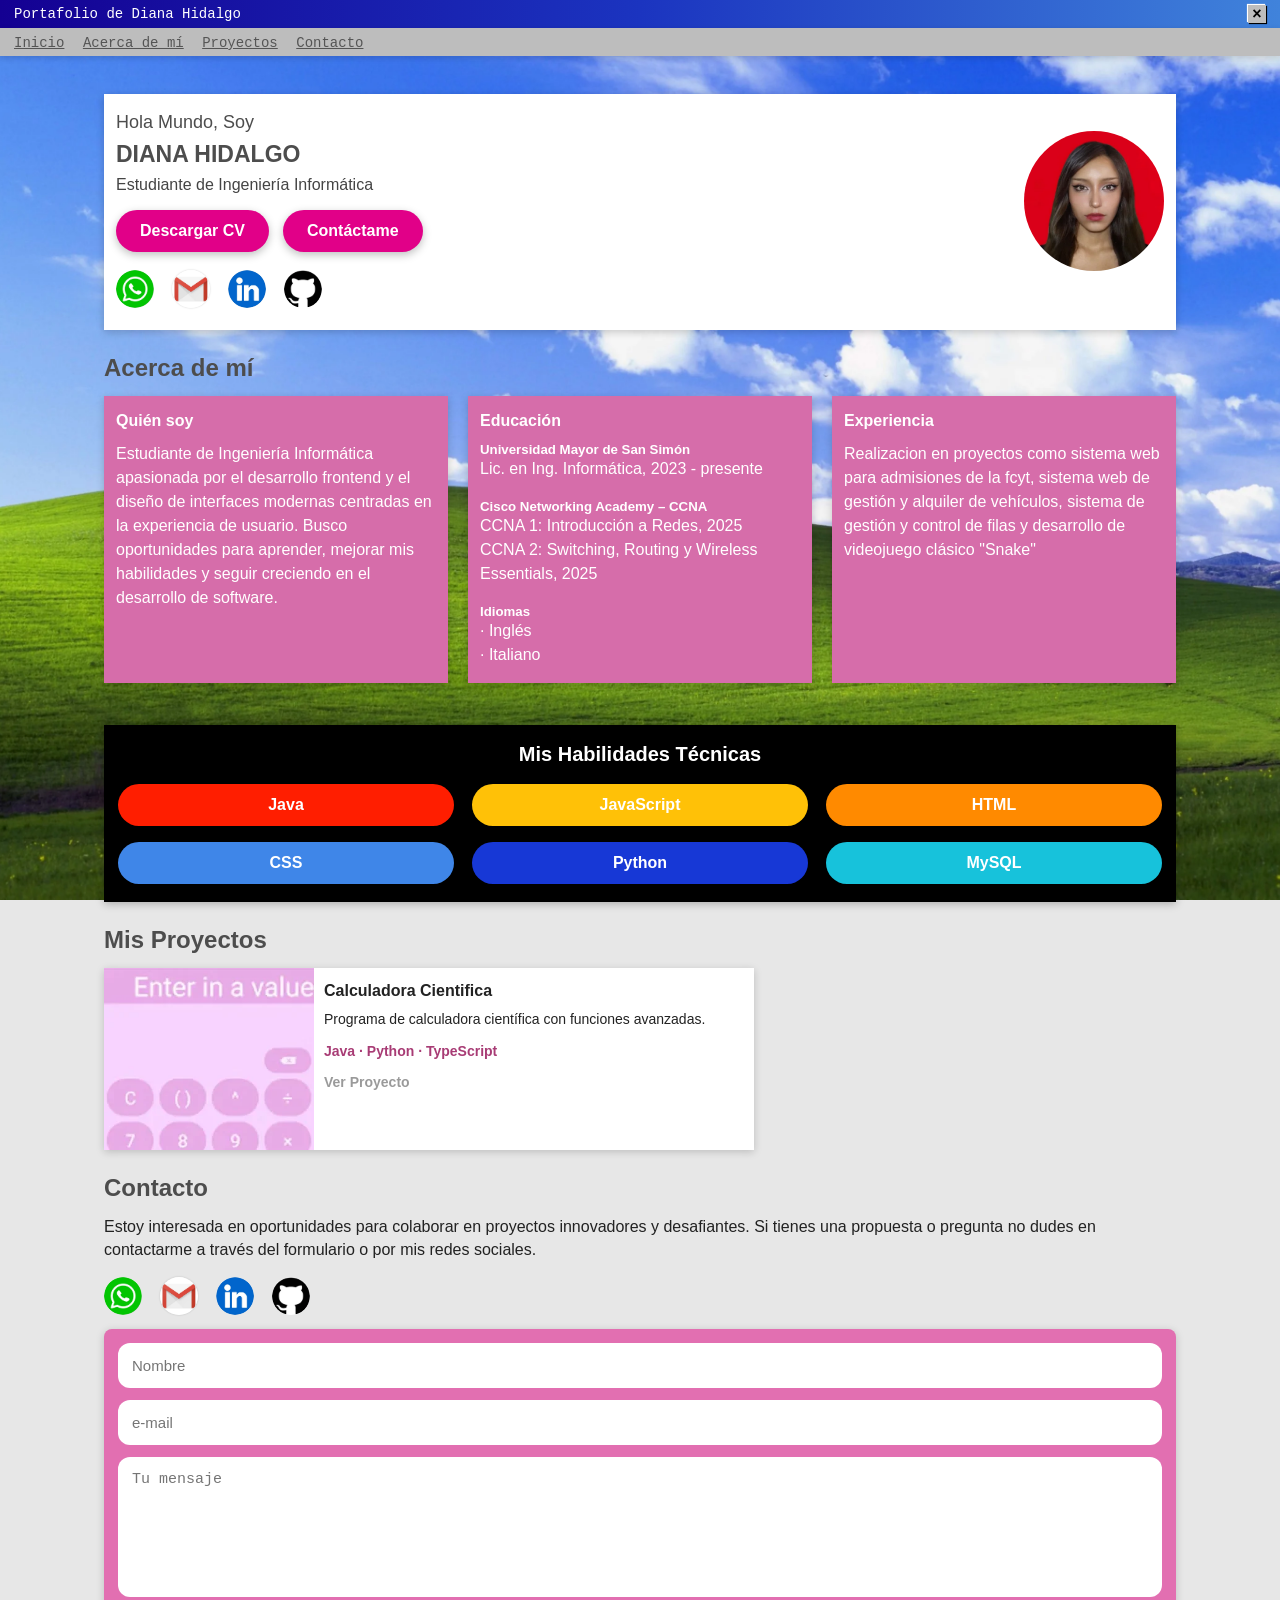
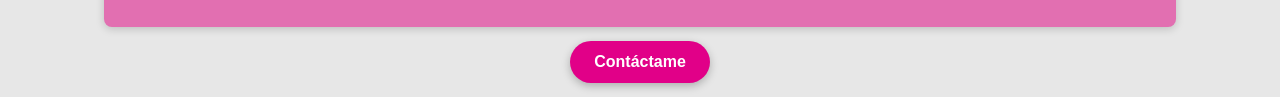
<file: index.html>
<!DOCTYPE html>
<html lang="es">
<head>
    <meta charset="UTF-8">
    <meta name="viewport" content="width=device-width, initial-scale=1.0">
    <title>Portafolio - Diana Hidalgo</title>
    <link rel="stylesheet" href="style.css">
</head>
<body>
    <header>
        <div class="barra-superior">
            <h1>Portafolio de Diana Hidalgo</h1>
            <div class="caja-cerrar">&times;</div>
        </div>

        <nav class="menu">
            <a href="#inicio">Inicio</a>
            <a href="#acerca">Acerca de m&iacute;</a>
            <a href="#proyectos">Proyectos</a>
            <a href="#contacto">Contacto</a>
        </nav>
    </header>

    <main class="contenedor">
        <section id="inicio">
            <div class="tarjeta-principal">
                <div class="presentacion">
                    <img src="imagenes/foto.webp" alt="Fotografia personal" class="foto">
                    <div class="texto-presentacion">
                        <h2>Hola Mundo, Soy</h2>
                        <h2>DIANA HIDALGO</h2>
                        <p>Estudiante de Ingenier&iacute;a Inform&aacute;tica</p>

                        <div class="grupo-botones">
                            <a href="documentos/CV_DianaHidalgo.pdf" class="boton">Descargar CV</a>
                            <a href="#contacto" class="boton">Cont&aacute;ctame</a>
                        </div>

                        <div class="redes">
                            <a href="https://wa.me/59160396079" class="icono whatsapp" target="_blank">
                                <img src="imagenes/logo_whatsapp.webp" alt="WhatsApp">
                            </a>
                                
                            <a href="https://mail.google.com/mail/?view=cm&to=202308218@est.umss.edu" class="icono gmail" target="_blank" rel="noopener noreferrer">
                                <img src="imagenes/logo_gmail.webp" alt="Gmail">
                            </a>
                            
                            <a href="https://www.linkedin.com/in/dianahidalgokc/" class="icono linkedin" target="_blank">
                                <img src="imagenes/logo_linkedin.webp" alt="LinkedIn">
                            </a>

                            <a href="https://github.com/daii-dev" class="icono github" target="_blank">
                                <img src="imagenes/logo_github.webp" alt="GitHub">
                            </a>
                        </div>
                    </div>

                </div>
            </div>
        </section>

        <section id="acerca">
            <h2>Acerca de m&iacute;</h2>

            <div class="bloques-acerca">
                <div class="tarjeta-info">
                    <h3>Qui&eacute;n soy</h3>
                    <p>Estudiante de Ingenier&iacute;a Inform&aacute;tica apasionada por el desarrollo frontend
                        y el dise&ntilde;o de interfaces modernas centradas en la experiencia de usuario.
                        Busco oportunidades para aprender, mejorar mis habilidades y seguir creciendo en el desarrollo de software.</p>
                </div>

                <div class="tarjeta-info">
                    <h3>Educaci&oacute;n</h3>
                    <h5>Universidad Mayor de San Sim&oacute;n</h5>
                    <p>Lic. en Ing. Inform&aacute;tica, 2023 - presente</p>
                    <br>
                    <h5>Cisco Networking Academy – CCNA</h5>
                    <p>CCNA 1: Introducci&oacute;n a Redes, 2025</p>
                    <p>CCNA 2: Switching, Routing y Wireless Essentials, 2025</p>
                    <br>
                    <h5>Idiomas</h5>
                    <p>&middot; Ingl&eacute;s</p>
                    <p>&middot; Italiano</p>
                </div>

                <div class="tarjeta-info">
                    <h3>Experiencia</h3>
                    <p>Realizacion en proyectos como sistema web para admisiones de la fcyt, sistema web de gesti&oacute;n y alquiler de veh&iacute;culos,
                        sistema de gesti&oacute;n y control de filas y desarrollo de videojuego cl&aacute;sico "Snake"</p>
                </div>
            </div>
        </section>

        <section>
            <div class="habilidades">
                <h2>Mis Habilidades T&eacute;cnicas</h2>

                <div class="lista-habilidades">
                    <div class="habilidad java">Java</div>
                    <div class="habilidad javascript">JavaScript</div>
                    <div class="habilidad html">HTML</div>
                    <div class="habilidad css">CSS</div>
                    <div class="habilidad python">Python</div>
                    <div class="habilidad mysql">MySQL</div>
                </div>
            </div>
        </section>

        <section id="proyectos">
            <h2>Mis Proyectos</h2>

            <article class="proyecto-card">
                <img src="imagenes/pink_calculator.webp" alt="Proyecto 1">

                <div class="proyecto-info">
                    <h3>Calculadora Cientifica</h3>
                    <p>Programa de calculadora cient&iacute;fica con funciones avanzadas.</p>
                    <p class="tecnologias">Java &middot; Python &middot; TypeScript</p>
                    <a href="https://github.com/daii-dev/calculadoraCientifica.git" class="ver-proyecto">Ver Proyecto</a>
                </div>
            </article>
        </section>

        <section id="contacto">
            <h2>Contacto</h2>

            <p class="texto-contacto">
                Estoy interesada en oportunidades para colaborar en proyectos innovadores y desafiantes.
                Si tienes una propuesta o pregunta no dudes en contactarme a trav&eacute;s del formulario o por mis redes sociales.
            </p>

            <div class="redes">
                <a href="https://wa.me/59160396079" class="icono whatsapp" target="_blank">
                    <img src="imagenes/logo_whatsapp.webp" alt="WhatsApp">
                </a>
                                
                <a href="https://mail.google.com/mail/?view=cm&to=202308218@est.umss.edu" class="icono gmail" target="_blank" rel="noopener noreferrer">
                    <img src="imagenes/logo_gmail.webp" alt="Gmail">
                </a>
                            
                <a href="https://www.linkedin.com/in/dianahidalgokc/" class="icono linkedin" target="_blank">
                    <img src="imagenes/logo_linkedin.webp" alt="LinkedIn">
                </a>

                <a href="https://github.com/daii-dev" class="icono github" target="_blank">
                    <img src="imagenes/logo_github.webp" alt="GitHub">
                </a>
            </div>

            <div class="formulario">
                <input type="text" class="campo" placeholder="Nombre">
                <input type="email" class="campo" placeholder="e-mail">
                <textarea class="mensaje" placeholder="Tu mensaje"></textarea>
            </div>

            <div class="centrar-boton">
                <a href="#" class="boton">Cont&aacute;ctame</a>
            </div>
        </section>
    </main>
</body>
</html>
</file>
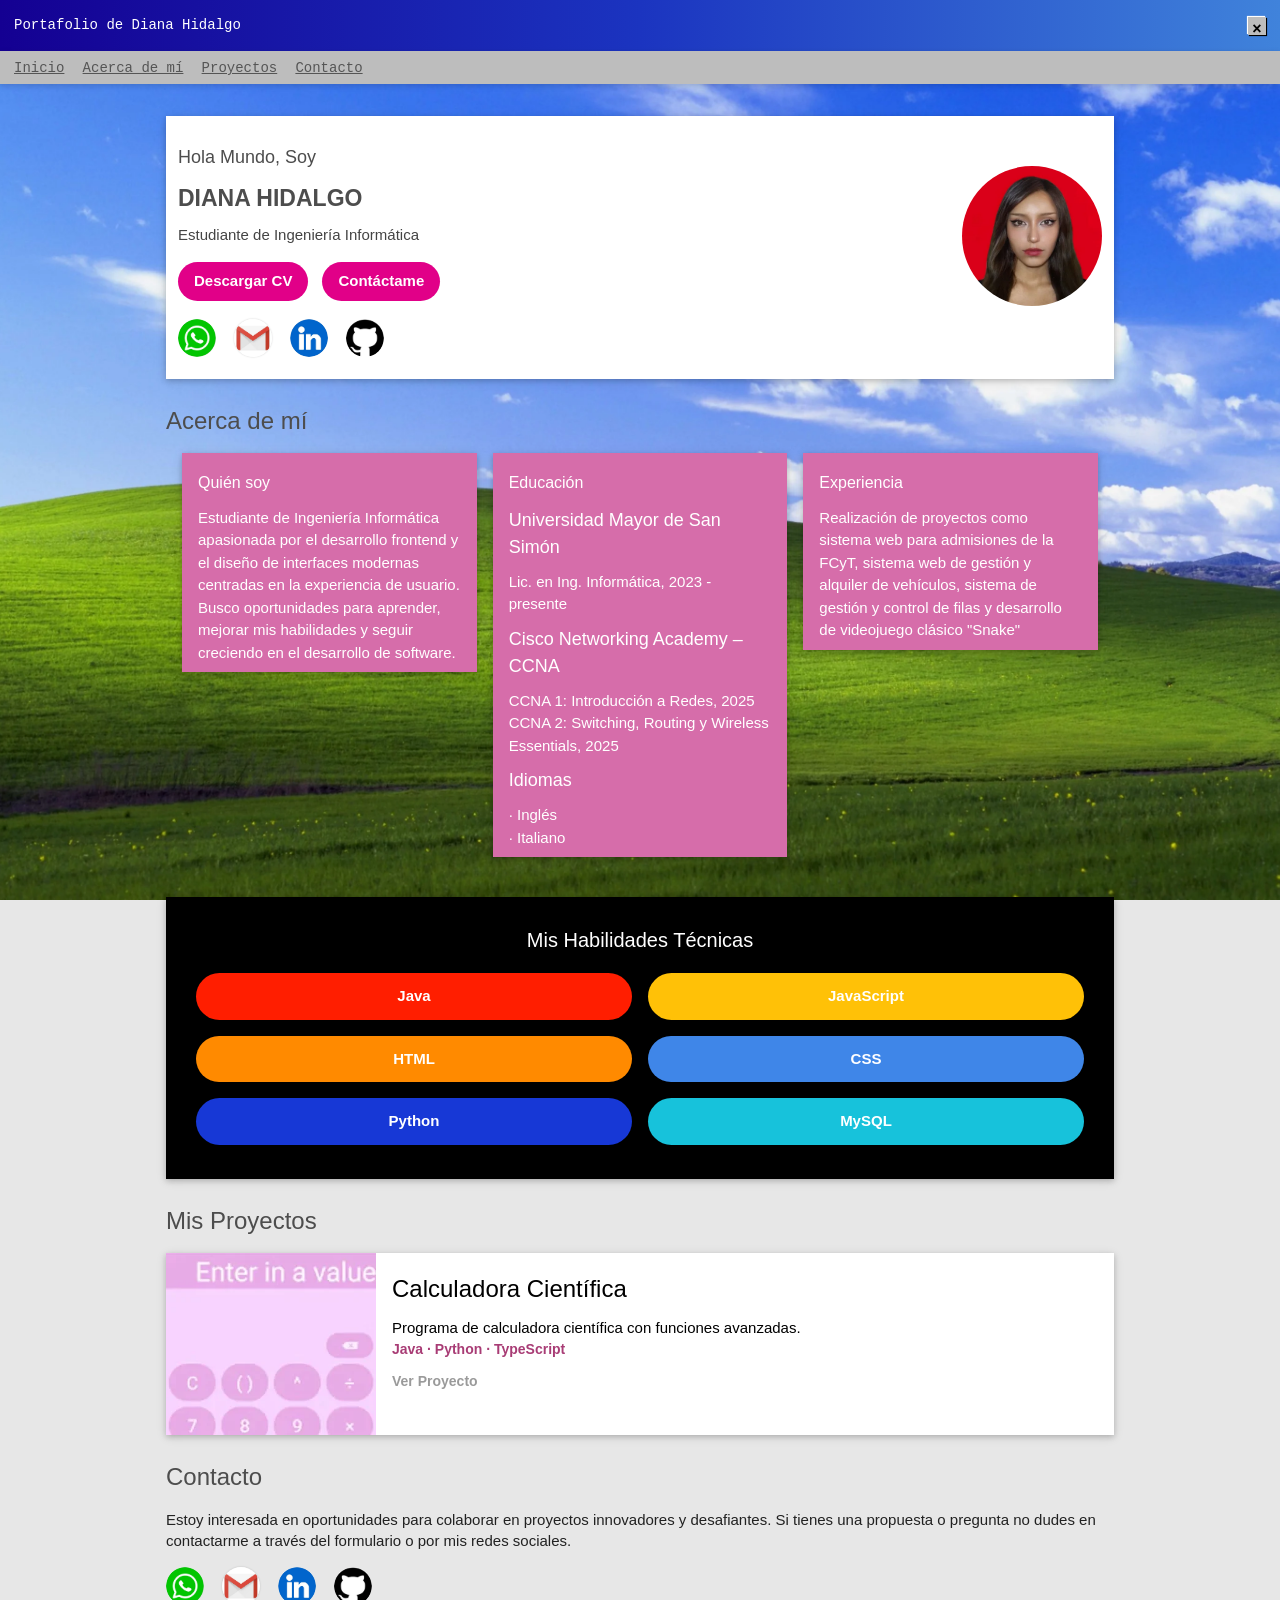
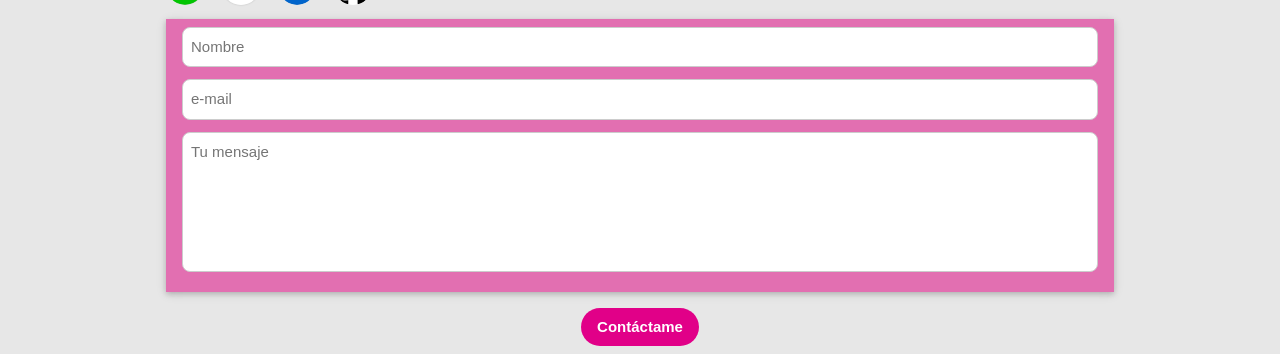
<file: w3css/index.html>
<!DOCTYPE html>
<html lang="es">
<head>
    <meta charset="UTF-8">
    <meta name="viewport" content="width=device-width, initial-scale=1.0">
    <title>Portafolio - Diana Hidalgo</title>
    <link rel="stylesheet" href="https://www.w3schools.com/w3css/4/w3.css">
    <link rel="stylesheet" href="style.css">
</head>
<body>
    <header>
        <div class="barra-superior">
            <h1>Portafolio de Diana Hidalgo</h1>
            <div class="caja-cerrar">&times;</div>
        </div>

        <nav class="menu">
            <a href="#inicio">Inicio</a>
            <a href="#acerca">Acerca de m&iacute;</a>
            <a href="#proyectos">Proyectos</a>
            <a href="#contacto">Contacto</a>
        </nav>
    </header>

    <main class="w3-content w3-padding">
        <section id="inicio">
            <div class="tarjeta-principal w3-card w3-white">
                <div class="presentacion">
                    <img src="imagenes/foto.webp" alt="Fotografia personal" class="foto">
                    <div class="texto-presentacion">
                        <h2>Hola Mundo, Soy</h2>
                        <h2>DIANA HIDALGO</h2>
                        <p>Estudiante de Ingenier&iacute;a Inform&aacute;tica</p>

                        <div class="grupo-botones">
                            <a href="documentos/CV_DianaHidalgo.pdf" class="boton w3-button w3-round-xxlarge">Descargar CV</a>
                            <a href="#contacto" class="boton w3-button w3-round-xxlarge">Cont&aacute;ctame</a>
                        </div>

                        <div class="redes">
                            <a href="https://wa.me/59160396079" class="icono whatsapp" target="_blank">
                                <img src="imagenes/logo_whatsapp.webp" alt="WhatsApp">
                            </a>
                                
                            <a href="https://mail.google.com/mail/?view=cm&to=202308218@est.umss.edu" class="icono gmail" target="_blank" rel="noopener noreferrer">
                                <img src="imagenes/logo_gmail.webp" alt="Gmail">
                            </a>
                            
                            <a href="https://www.linkedin.com/in/dianahidalgokc/" class="icono linkedin" target="_blank">
                                <img src="imagenes/logo_linkedin.webp" alt="LinkedIn">
                            </a>

                            <a href="https://github.com/daii-dev" class="icono github" target="_blank">
                                <img src="imagenes/logo_github.webp" alt="GitHub">
                            </a>
                        </div>
                    </div>

                </div>
            </div>
        </section>

        <section id="acerca">
            <h2>Acerca de m&iacute;</h2>
            <div class="w3-row-padding">
                <div class="w3-third w3-margin-bottom ">
                    <div class="tarjeta-info w3-card w3-padding">
                        <h3>Qui&eacute;n soy</h3>
                        <p>Estudiante de Ingenier&iacute;a Inform&aacute;tica apasionada por el desarrollo frontend
                            y el dise&ntilde;o de interfaces modernas centradas en la experiencia de usuario.
                            Busco oportunidades para aprender, mejorar mis habilidades y seguir creciendo en el desarrollo de software.</p>
                    </div>
                </div>

                <div class="w3-third w3-margin-bottom">
                    <div class="tarjeta-info w3-card w3-padding">
                        <h3>Educaci&oacute;n</h3>
                        <h5>Universidad Mayor de San Sim&oacute;n</h5>
                        <p>Lic. en Ing. Inform&aacute;tica, 2023 - presente</p>
                        
                        <h5>Cisco Networking Academy – CCNA</h5>
                        <p>CCNA 1: Introducci&oacute;n a Redes, 2025</p>
                        <p>CCNA 2: Switching, Routing y Wireless Essentials, 2025</p>
                        
                        <h5>Idiomas</h5>
                        <p>&middot; Ingl&eacute;s</p>
                        <p>&middot; Italiano</p>
                    </div>
                </div>

                <div class="w3-third w3-margin-bottom">
                    <div class="tarjeta-info w3-card w3-padding">
                        <h3>Experiencia</h3>
                        <p>Realizaci&oacute;n de proyectos como sistema web para admisiones de la FCyT, sistema web de gesti&oacute;n y alquiler de veh&iacute;culos,
                            sistema de gesti&oacute;n y control de filas y desarrollo de videojuego cl&aacute;sico "Snake"</p>
                    </div>
                </div>
            </div>
        </section>

        <section>
            <div class="habilidades w3-card">
                <h2>Mis Habilidades T&eacute;cnicas</h2>

                <div class="w3-row-padding lista-habilidades">
                    <div class="w3-half w3-third-m w3-margin-bottom">
                        <div class="habilidad java">Java</div>
                    </div>

                    <div class="w3-half w3-third-m w3-margin-bottom">
                        <div class="habilidad javascript">JavaScript</div>
                    </div>

                    <div class="w3-half w3-third-m w3-margin-bottom">
                        <div class="habilidad html">HTML</div>
                    </div>

                    <div class="w3-half w3-third-m w3-margin-bottom">
                        <div class="habilidad css">CSS</div>
                    </div>

                    <div class="w3-half w3-third-m w3-margin-bottom">
                        <div class="habilidad python">Python</div>
                    </div>

                    <div class="w3-half w3-third-m w3-margin-bottom">
                        <div class="habilidad mysql">MySQL</div>
                    </div>
                </div>
            </div>
        </section>

        <section id="proyectos">
            <h2>Mis Proyectos</h2>

            <article class="proyecto-card w3-card w3-white">
                <img src="imagenes/pink_calculator.webp" alt="Proyecto 1" class="w3-image">

                <div class="w3-padding">
                    <h3>Calculadora Cient&iacute;fica</h3>
                    <p>Programa de calculadora cient&iacute;fica con funciones avanzadas.</p>
                    <p class="tecnologias">Java &middot; Python &middot; TypeScript</p>
                    <a href="https://github.com/daii-dev/calculadoraCientifica.git" class="ver-proyecto">Ver Proyecto</a>
                </div>
            </article>
        </section>

        <section id="contacto">
            <h2>Contacto</h2>

            <p class="texto-contacto">
                Estoy interesada en oportunidades para colaborar en proyectos innovadores y desafiantes.
                Si tienes una propuesta o pregunta no dudes en contactarme a trav&eacute;s del formulario o por mis redes sociales.
            </p>

            <div class="redes">
                <a href="https://wa.me/59160396079" class="icono whatsapp" target="_blank">
                    <img src="imagenes/logo_whatsapp.webp" alt="WhatsApp">
                </a>
                                
                <a href="https://mail.google.com/mail/?view=cm&to=202308218@est.umss.edu" class="icono gmail" target="_blank" rel="noopener noreferrer">
                    <img src="imagenes/logo_gmail.webp" alt="Gmail">
                </a>
                            
                <a href="https://www.linkedin.com/in/dianahidalgokc/" class="icono linkedin" target="_blank">
                    <img src="imagenes/logo_linkedin.webp" alt="LinkedIn">
                </a>

                <a href="https://github.com/daii-dev" class="icono github" target="_blank">
                    <img src="imagenes/logo_github.webp" alt="GitHub">
                </a>
            </div>

            <div class="formulario w3-card w3-padding">
                <input type="text" class="campo w3-input w3-border w3-round-large" placeholder="Nombre">
                <input type="email" class="campo w3-input w3-border w3-round-large" placeholder="e-mail">
                <textarea class="mensaje w3-input w3-border w3-round-large" placeholder="Tu mensaje"></textarea>
            </div>

            <div class="w3-center w3-margin-top">
                <a href="#" class="boton w3-button w3-round-xxlarge">Cont&aacute;ctame</a>
            </div>
        </section>
    </main>
</body>
</html>
</file>
<file: style.css>
*{
    margin: 0;
    padding: 0;
    box-sizing: border-box;
}

html{
    scroll-behavior: smooth;
}

body{
    font-family: Arial, Helvetica, sans-serif;
    background-color: #e7e7e7;
    color: #222222;
}

header{
    position: sticky;
    top: 0;
    z-index: 1000;
}

a{
    text-decoration: none;
}

.barra-superior{
    background: linear-gradient(to right, #140092, #1b34c0, #4083db);
    color: white;
    padding: 5px 14px;
    display: flex;
    justify-content: space-between;
    align-items: center;
    box-shadow: 0 2px 6px rgba(0,0,0,0.25);
}

.barra-superior h1{
    font-size: 14px;
    font-weight: lighter;
    font-family: monospace;
}

.caja-cerrar{
    width: 18px;
    height: 18px;
    background-color: #bdbdbd;
    color: black;
    text-align: center;
    font-weight: bold;
    font-size: 16px;
    box-shadow: 1px 1px 0 0.1px rgb(0, 0, 0), -1px -1px 0 0.1px rgb(255, 255, 255);
}

.menu{
    background-color: #bdbdbd;
    padding: 5px 14px;
    box-shadow: 0 2px 6px rgba(0,0,0,0.15);
}

.menu a{
    color: #555555;
    margin-right: 14px;
    font-size: 14px;
    font-family: monospace;
    text-decoration: underline;
}

.contenedor{
    width: 100%;
    max-width: 390px;
    margin: 0 auto;
    padding: 14px;
}

.tarjeta-principal{
    background-color: white;
    box-shadow: 0 2px 8px rgba(0,0,0,0.20);
    padding: 18px 12px 22px 12px;
    margin-top: 12px;
    text-align: center;
}

.presentacion{
    display: flex;
    flex-direction: column;
    align-items: center;
}

.foto{
    width: 140px;
    height: 140px;
    border-radius: 50%;
    object-fit: cover;
    margin-bottom: 18px;
}

.presentacion h2{
    margin-bottom: 8px;
}

.presentacion h2:first-of-type{
    font-size: 18px;
    font-weight: normal;
}

.presentacion h2:last-of-type{
    font-size: 23px;
    font-weight: bold;
}

.presentacion p{
    color: #444444;
    margin-bottom: 16px;
}

.grupo-botones{
    display: flex;
    justify-content: center;
    gap: 14px;
    flex-wrap: wrap;
    margin-bottom: 18px;
}

.boton{
    background-color: #e10088;
    color: white;
    padding: 12px 24px;
    border-radius: 25px;
    font-weight: bold;
    display: inline-block;
    box-shadow: 0 3px 8px rgba(0,0,0,0.25);
}

.redes{
    display: flex;
    justify-content: center;
    align-items: center;
    gap: 18px;
    margin-top: 6px;
}

.icono{
    width: 38px;
    height: 38px;
    border-radius: 50%;
    display: flex;
    justify-content: center;
    align-items: center;
}

.icono img{
    width: 38px;
    height: 38px;
    border-radius: 50%;
    object-fit: contain;
    display: block;
}

.gmail{
    box-shadow: 0 0 2px rgba(0,0,0,0.20);
}

section{
    margin-top: 24px;
}

section h2{
    font-size: 24px;
    color: #4d4d4d;
    margin-bottom: 14px;
}

.tarjeta-info{
    background-color: #d66daa;
    color: white;
    padding: 16px 12px;
    min-height: 120px;
    box-shadow: 0 2px 8px rgba(0,0,0,0.18);
    margin-bottom: 18px;
}

.tarjeta-info h3{
    margin-bottom: 12px;
    font-size: 16px;
}

.tarjeta-info p{
    line-height: 1.5;
}

.habilidades{
    background-color: black;
    padding: 18px 14px;
    box-shadow: 0 2px 8px rgba(0,0,0,0.25);
}

.habilidades h2{
    color: white;
    text-align: center;
    font-size: 20px;
    margin-bottom: 18px;
}

.lista-habilidades{
    display: grid;
    grid-template-columns: 1fr 1fr;
    gap: 16px 18px;
}

.habilidad{
    color: white;
    text-align: center;
    font-weight: bold;
    padding: 12px 10px;
    border-radius: 25px;
}

.java{
    background-color: #ff1e00;
}

.javascript{
    background-color: #ffc107;
}

.html{
    background-color: #ff8a00;
}

.css{
    background-color: #3f86e8;
}

.python{
    background-color: #1738d6;
}

.mysql{
    background-color: #17c2db;
}

.proyecto-card{
    background-color: white;
    display: flex;
    box-shadow: 0 2px 8px rgba(0,0,0,0.18);
    overflow: hidden;
}

.proyecto-card img{
    width: 145px;
    object-fit: cover;
}

.proyecto-info{
    padding: 14px 10px;
}

.proyecto-info h3{
    font-size: 16px;
    margin-bottom: 10px;
}

.proyecto-info p{
    font-size: 14px;
    margin-bottom: 12px;
    line-height: 1.4;
}

.tecnologias{
    color: #a83c75;
    font-weight: bold;
    margin-bottom: 10px;
    font-size: 14px;
}

.ver-proyecto{
    color: #9a9a9a;
    font-weight: bold;
    font-size: 14px;
}

.texto-contacto{
    line-height: 1.4;
    margin-bottom: 16px;
}

.formulario{
    background-color: #e26fb1;
    padding: 14px;
    border-radius: 8px;
    box-shadow: 0 2px 8px rgba(0,0,0,0.18);
    margin-top: 14px;
}

.campo,
.mensaje{
    width: 100%;
    border: none;
    border-radius: 12px;
    padding: 14px;
    margin-bottom: 12px;
    font-size: 15px;
}

.mensaje{
    height: 140px;
    resize: none;
}

.centrar-boton{
    text-align: center;
    margin-top: 14px;
}

/*para web*/
@media (min-width: 768px){
    body{
        background-image: url("imagenes/99.webp");
        background-size: cover;
        background-position: center;
        background-repeat: no-repeat;
        background-attachment: fixed;
    }

    .contenedor{
        max-width: 1100px;
    }

    .tarjeta-principal{
        text-align: left;
    }

    .presentacion{
        flex-direction: row-reverse;
        justify-content: space-between;
        gap: 40px;
    }

    .texto-presentacion{
        max-width: 520px;
    }

    .grupo-botones{
        justify-content: flex-start;
    }

    .redes{
        justify-content: flex-start;
    }

    .bloques-acerca{
        display: grid;
        grid-template-columns: 1fr 1fr 1fr;
        gap: 20px;
    }

    .lista-habilidades{
        grid-template-columns: 1fr 1fr 1fr;
    }

    .proyecto-card{
        max-width: 650px;
    }

    .proyecto-card img{
        width: 210px;
    }
}
</file>
<file: w3css/style.css>
*{
    margin: 0;
    padding: 0;
    box-sizing: border-box;
}

html{
    scroll-behavior: smooth;
}

body{
    font-family: Arial, Helvetica, sans-serif;
    background-color: #e7e7e7;
    color: #222222;
}

header{
    position: sticky;
    top: 0;
    z-index: 1000;
}

a{
    text-decoration: none;
}

.barra-superior{
    background: linear-gradient(to right, #140092, #1b34c0, #4083db);
    color: white;
    padding: 5px 14px;
    display: flex;
    justify-content: space-between;
    align-items: center;
    box-shadow: 0 2px 6px rgba(0,0,0,0.25);
}

.barra-superior h1{
    font-size: 14px;
    font-weight: lighter;
    font-family: monospace;
}

.caja-cerrar{
    width: 18px;
    height: 18px;
    background-color: #bdbdbd;
    color: black;
    text-align: center;
    font-weight: bold;
    font-size: 16px;
    box-shadow: 1px 1px 0 0.1px rgb(0, 0, 0), -1px -1px 0 0.1px rgb(255, 255, 255);
}

.menu{
    background-color: #bdbdbd;
    padding: 5px 14px;
    box-shadow: 0 2px 6px rgba(0,0,0,0.15);
}

.menu a{
    color: #555555;
    margin-right: 14px;
    font-size: 14px;
    font-family: monospace;
    text-decoration: underline;
}

.tarjeta-principal{
    padding: 18px 12px 22px 12px;
}

.presentacion{
    display: flex;
    flex-direction: column;
    align-items: center;
}


.texto-presentacion{
    text-align: center;
}


.foto{
    width: 140px;
    height: 140px;
    border-radius: 50%;
    object-fit: cover;
    margin-bottom: 18px;
}

.presentacion h2{
    margin-bottom: 8px;
}

.presentacion h2:first-of-type{
    font-size: 18px;
    font-weight: normal;
}

.presentacion h2:last-of-type{
    font-size: 23px;
    font-weight: bold;
}

.presentacion p{
    color: #444444;
    margin-bottom: 16px;
}

.grupo-botones{
    display: flex;
    justify-content: center;
    gap: 14px;
    flex-wrap: wrap;
    margin-bottom: 18px;
}

.boton{
    background-color: #e10088;
    color: white;
    font-weight: bold;
}

.redes{
    display: flex;
    justify-content: center;
    align-items: center;
    gap: 18px;
    margin-top: 6px;
}

.icono{
    width: 38px;
    height: 38px;
    border-radius: 50%;
    display: flex;
    justify-content: center;
    align-items: center;
}

.icono img{
    width: 38px;
    height: 38px;
    border-radius: 50%;
    object-fit: contain;
    display: block;
}

.gmail{
    box-shadow: 0 0 2px rgba(0,0,0,0.20);
}

section{
    margin-top: 24px;
}

section h2{
    font-size: 24px;
    color: #4d4d4d;
    margin-bottom: 14px;
}

.tarjeta-info{
    background-color: #d66daa;
    color: white;
}

.tarjeta-info h3{
    margin-bottom: 12px;
    font-size: 16px;
}

.tarjeta-info p{
    line-height: 1.5;
}

.habilidades{
    background-color: black;
    padding: 18px 14px;
}

.habilidades h2{
    color: white;
    text-align: center;
    font-size: 20px;
    margin-bottom: 18px;
}

.habilidad{
    color: white;
    text-align: center;
    font-weight: bold;
    padding: 12px 10px;
    border-radius: 25px;
}

.java{
    background-color: #ff1e00;
}

.javascript{
    background-color: #ffc107;
}

.html{
    background-color: #ff8a00;
}

.css{
    background-color: #3f86e8;
}

.python{
    background-color: #1738d6;
}

.mysql{
    background-color: #17c2db;
}

.proyecto-card{
    display: flex;
}

.proyecto-card img{
    width: 145px;
}

.tecnologias{
    color: #a83c75;
    font-weight: bold;
    margin-bottom: 10px;
    font-size: 14px;
}

.ver-proyecto{
    color: #9a9a9a;
    font-weight: bold;
    font-size: 14px;
}

.texto-contacto{
    line-height: 1.4;
    margin-bottom: 16px;
}

.formulario{
    background-color: #e26fb1;
    margin-top: 14px;
}

.campo,
.mensaje{
    margin-bottom: 12px;
    font-size: 15px;
}

.mensaje{
    height: 140px;
    resize: none;
}

/*para web*/
@media (min-width: 768px){
    body{
        background-image: url("imagenes/99.webp");
        background-size: cover;
        background-position: center;
        background-repeat: no-repeat;
        background-attachment: fixed;
    }

    .texto-presentacion{
        text-align: left;
    }

    .presentacion{
        flex-direction: row-reverse;
        justify-content: space-between;
        gap: 40px;
    }

    .redes{
        justify-content: flex-start;
    }

    .proyecto-card img{
        width: 210px;
    }
}
</file>
